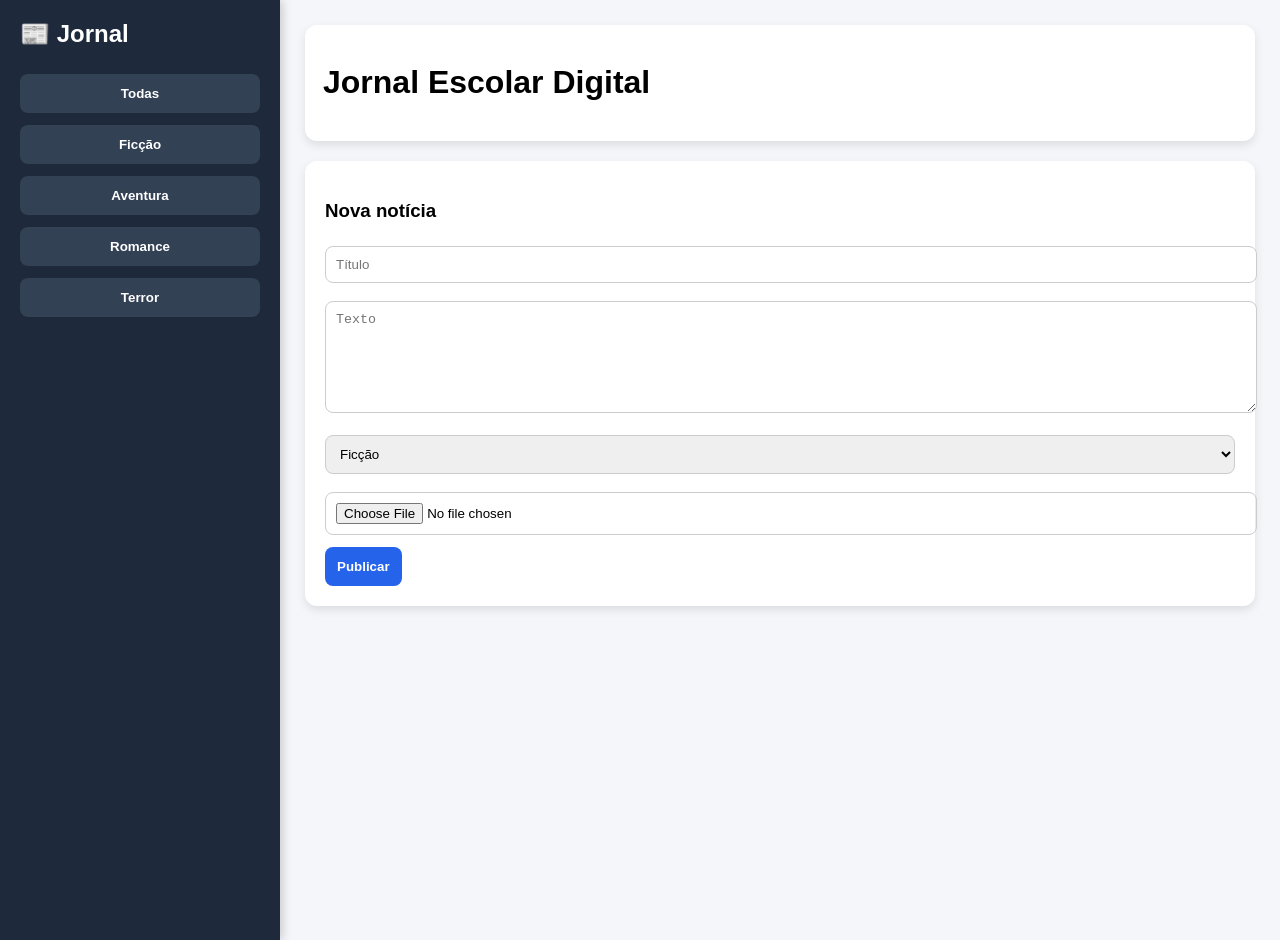
<file: jornal.html>
<!doctype html>
<html lang="pt-br">
  <head>
    <meta charset="UTF-8" />
    <meta name="viewport" content="width=device-width, initial-scale=1.0" />
    <title>Jornal Escolar</title>

    <style>
      body {
        margin: 0;
        font-family: Arial, Helvetica, sans-serif;
        display: flex;
        background: #f4f6f9;
      }

      /* MENU */
      .menu {
        width: 240px;
        background: #1e293b;
        color: white;
        height: 100vh;
        padding: 20px;
        box-shadow: 2px 0 10px rgba(0, 0, 0, 0.2);
      }
      .menu h2 {
        margin-top: 0;
      }
      .menu button {
        width: 100%;
        padding: 12px;
        margin: 6px 0;
        border: none;
        border-radius: 8px;
        cursor: pointer;
        background: #334155;
        color: white;
        font-weight: bold;
      }
      .menu button:hover {
        background: #475569;
      }

      /* CONTEÚDO */
      .conteudo {
        flex: 1;
        padding: 25px;
      }

      .topo {
        background: white;
        padding: 18px;
        border-radius: 12px;
        box-shadow: 0 4px 10px rgba(0, 0, 0, 0.1);
        margin-bottom: 20px;
      }

      /* FORM */
      .form {
        background: white;
        padding: 20px;
        border-radius: 12px;
        box-shadow: 0 4px 10px rgba(0, 0, 0, 0.1);
        margin-bottom: 20px;
      }
      input,
      textarea,
      select {
        width: 100%;
        padding: 10px;
        margin: 6px 0 12px;
        border-radius: 8px;
        border: 1px solid #ccc;
      }
      textarea {
        height: 90px;
      }

      .btn {
        background: #2563eb;
        color: white;
        padding: 12px;
        border: none;
        border-radius: 8px;
        cursor: pointer;
        font-weight: bold;
      }

      /* NOTÍCIAS */
      .grid {
        display: grid;
        grid-template-columns: repeat(auto-fill, minmax(260px, 1fr));
        gap: 18px;
      }

      .card {
        background: white;
        border-radius: 12px;
        overflow: hidden;
        box-shadow: 0 4px 10px rgba(0, 0, 0, 0.1);
      }
      .card img {
        width: 100%;
        height: 160px;
        object-fit: cover;
      }
      .card .txt {
        padding: 12px;
      }
      .categoria {
        font-size: 12px;
        background: #e2e8f0;
        padding: 3px 8px;
        border-radius: 6px;
        display: inline-block;
        margin-bottom: 6px;
      }
    </style>
  </head>

  <body>
    <div class="menu">
      <h2>📰 Jornal</h2>
      <button onclick="filtrar('todas')">Todas</button>
      <button onclick="filtrar('ficcao')">Ficção</button>
      <button onclick="filtrar('aventura')">Aventura</button>
      <button onclick="filtrar('romance')">Romance</button>
      <button onclick="filtrar('terror')">Terror</button>
    </div>

    <div class="conteudo">
      <div class="topo">
        <h1>Jornal Escolar Digital</h1>
      </div>

      <div class="form">
        <h3>Nova notícia</h3>

        <input id="titulo" placeholder="Título" />
        <textarea id="texto" placeholder="Texto"></textarea>

        <select id="categoria">
          <option value="ficcao">Ficção</option>
          <option value="aventura">Aventura</option>
          <option value="romance">Romance</option>
          <option value="terror">Terror</option>
        </select>

        <input type="file" id="imagem" />
        <button class="btn" onclick="publicar()">Publicar</button>
      </div>

      <div class="grid" id="lista"></div>
    </div>

    <script>
      let noticias = JSON.parse(localStorage.getItem("noticias") || "[]");
      mostrar(noticias);

      function salvar() {
        localStorage.setItem("noticias", JSON.stringify(noticias));
      }

      function publicar() {
        let titulo = tituloEl().value;
        let texto = textoEl().value;
        let categoria = categoriaEl().value;
        let file = imagemEl().files[0];

        if (!titulo || !texto) {
          alert("Preencha os campos");
          return;
        }

        let reader = new FileReader();
        reader.onload = (e) => {
          noticias.unshift({ titulo, texto, categoria, img: e.target.result });
          salvar();
          mostrar(noticias);
        };

        if (file) reader.readAsDataURL(file);
        else {
          noticias.unshift({ titulo, texto, categoria, img: "" });
          salvar();
          mostrar(noticias);
        }
      }

      function mostrar(lista) {
        let html = "";
        lista.forEach((n, i) => {
          html += `
          <div class="card">
            ${n.img ? `<img src="${n.img}">` : ""}
            <div class="txt">
              <div class="categoria">${n.categoria}</div>
              <h3>${n.titulo}</h3>
              <p>${n.texto}</p>
              <button onclick="excluir(${i})">Excluir</button>
            </div>
          </div>`;
        });
        document.getElementById("lista").innerHTML = html;
      }

      function excluir(i) {
        noticias.splice(i, 1);
        salvar();
        mostrar(noticias);
      }

      function filtrar(cat) {
        if (cat == "todas") mostrar(noticias);
        else mostrar(noticias.filter((n) => n.categoria == cat));
      }

      const tituloEl = () => document.getElementById("titulo");
      const textoEl = () => document.getElementById("texto");
      const categoriaEl = () => document.getElementById("categoria");
      const imagemEl = () => document.getElementById("imagem");
    </script>
  </body>
</html>
</file>
